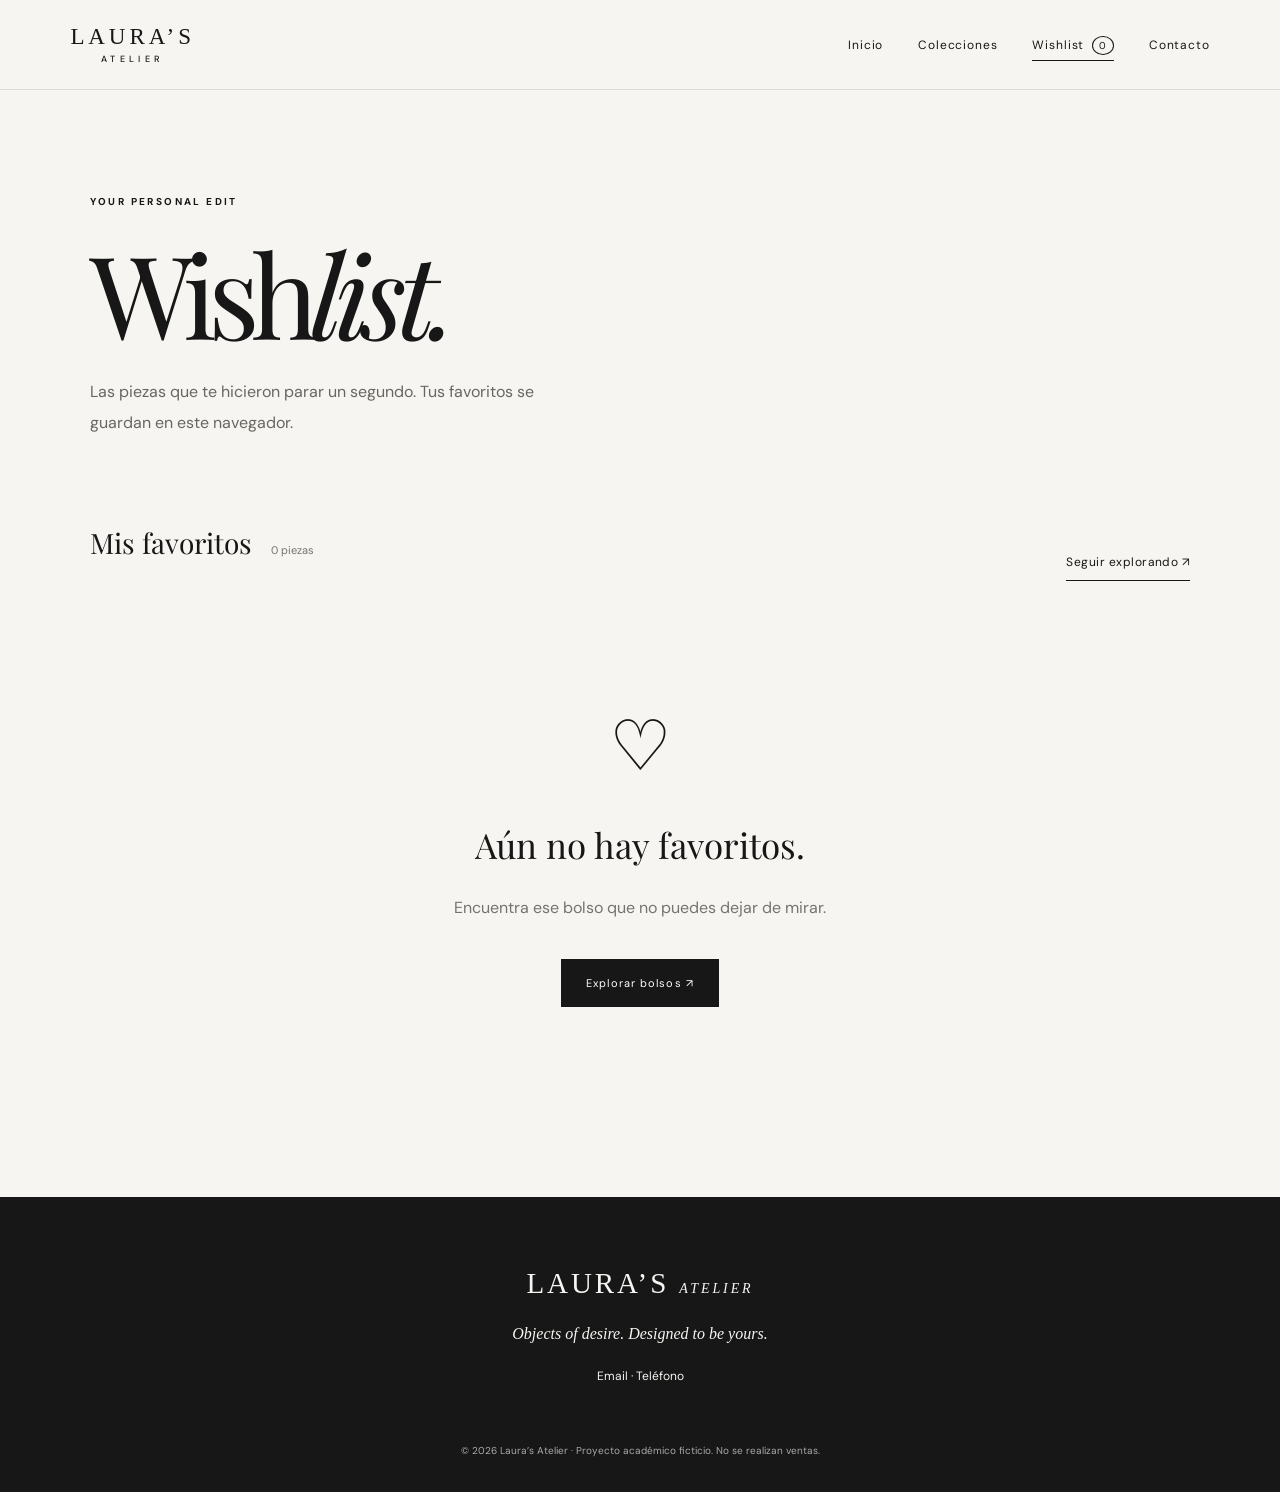
<file: wishlist.html>
<!doctype html><html lang="es"><head><meta charset="utf-8"><meta name="viewport" content="width=device-width, initial-scale=1"><meta name="theme-color" content="#f7f5f1"><meta name="description" content="Laura’s Atelier, una experiencia editorial de bolsos y colecciones de diseño. Proyecto académico ficticio."><title>Wishlist | Laura’s Atelier</title><link rel="preconnect" href="https://images.unsplash.com"><link rel="stylesheet" href="style.css"></head><body data-page="wishlist"><header class="site-header"><a class="brand" href="index.html" aria-label="Laura's Atelier inicio"><span>LAURA’S</span><small>ATELIER</small></a><nav class="nav" aria-label="Navegación principal"><a href="index.html" data-nav="inicio">Inicio</a><a href="servicios.html" data-nav="coleccion">Colecciones</a><a href="wishlist.html" data-nav="wishlist">Wishlist <span class="wish-count" aria-live="polite">0</span></a><a href="contacto.html" data-nav="contacto">Contacto</a></nav><button class="menu-toggle" type="button" aria-label="Abrir menú" aria-expanded="false">☰</button></header><main><section class="page-intro small-intro"><p class="eyebrow">YOUR PERSONAL EDIT</p><h1>Wish<em>list.</em></h1><p>Las piezas que te hicieron parar un segundo. Tus favoritos se guardan en este navegador.</p></section><section class="shop-area"><div class="shop-top"><h2>Mis favoritos <span id="product-count"></span></h2><a class="text-link" href="servicios.html">Seguir explorando ↗</a></div><div id="product-grid" class="product-grid"></div><div id="empty-wishlist" class="empty-state" hidden><span>♡</span><h2>Aún no hay favoritos.</h2><p>Encuentra ese bolso que no puedes dejar de mirar.</p><a class="dark-button" href="servicios.html">Explorar bolsos ↗</a></div></section></main><footer class="footer"><div class="footer-brand">LAURA’S <em>ATELIER</em></div><div>Objects of desire. Designed to be yours.</div><div><a href="mailto:lauraquesadaa107@gmail.com">Email</a> · <a href="tel:+34635621985">Teléfono</a></div><small>© 2026 Laura’s Atelier · Proyecto académico ficticio. No se realizan ventas.</small></footer><script src="products.js"></script><script src="script.js"></script></body></html>
</file>
<file: style.css>
@import url('https://fonts.googleapis.com/css2?family=DM+Sans:wght@400;500;600;700&family=Playfair+Display:ital,wght@0,400;0,500;1,400;1,500&display=swap');
:root{--paper:#f7f5f1;--ink:#171717;--muted:#76736f;--line:#dcd9d3;--white:#fff}*{box-sizing:border-box}html{scroll-behavior:smooth}body{margin:0;background:var(--paper);color:var(--ink);font-family:'DM Sans',Arial,sans-serif}a{color:inherit;text-decoration:none}button{font:inherit;cursor:pointer}img{display:block;width:100%;height:100%;object-fit:cover}.site-header{height:90px;padding:0 5.5%;display:flex;align-items:center;justify-content:space-between;border-bottom:1px solid var(--line);position:relative;z-index:30;background:var(--paper)}.brand{text-align:center;line-height:1;display:flex;flex-direction:column;gap:5px;letter-spacing:.17em;font-family:Georgia,serif;font-size:23px}.brand small{font:500 9px 'DM Sans',sans-serif;letter-spacing:.48em}.nav{display:flex;gap:35px;align-items:center}.nav a{font-size:12px;letter-spacing:.07em;position:relative}.nav a.active:after,.nav a:hover:after{content:'';position:absolute;bottom:-8px;left:0;right:0;height:1px;background:var(--ink)}.wish-count{border:1px solid var(--ink);border-radius:50%;padding:2px 6px;font-size:10px;margin-left:4px}.menu-toggle{display:none;background:none;border:0;font-size:24px}.hero{min-height:690px;display:grid;grid-template-columns:48% 52%;position:relative;overflow:hidden}.hero-copy{padding:125px 8% 120px 11.5%;position:relative;z-index:2}.eyebrow{font-size:10px;letter-spacing:.24em;font-weight:700}.hero h1,.page-intro h1,.contact-copy h1{font:400 clamp(75px,9vw,150px)/.95 'Playfair Display',Georgia,serif;letter-spacing:-.07em;margin:36px 0}.hero h1 em,.page-intro h1 em,.contact-copy h1 em,.statement em,.feature-text em,.section-head em{font-weight:400}.hero-copy>p:not(.eyebrow){font-size:15px;line-height:1.8;color:#5c5a56;max-width:330px}.text-link{display:inline-block;border-bottom:1px solid var(--ink);padding:10px 0;font-size:12px;letter-spacing:.04em;margin-top:20px}.hero-art{background:#e9e6df;position:relative;display:flex;align-items:center;justify-content:center;min-height:620px;overflow:hidden}.halo{width:470px;height:470px;border-radius:50%;background:#f1eee8;position:absolute;top:13%;left:50%;transform:translateX(-50%)}.bag-wrap{position:relative;width:350px;height:400px;animation:bagAppear 1.2s ease both}.bag-handle{position:absolute;left:94px;top:5px;width:165px;height:175px;border:19px solid #242322;border-bottom:0;border-radius:100px 100px 0 0;z-index:1}.bag-body{position:absolute;top:115px;left:20px;width:315px;height:255px;background:linear-gradient(120deg,#353332,#111 75%);border-radius:24px 24px 40px 40px;box-shadow:25px 34px 45px #0003;z-index:2;transform:perspective(500px) rotateY(-7deg)}.bag-seam{position:absolute;inset:14px;border:1px solid #ffffff24;border-radius:16px 16px 30px 30px}.bag-emblem{position:absolute;top:46%;left:45%;font:22px Georgia,serif;letter-spacing:.06em;color:#d5c7ac}.tag-string{position:absolute;width:2px;height:112px;background:#aaa29a;left:281px;top:125px;z-index:4;transform:rotate(-22deg);transform-origin:top}.bag-tag{position:absolute;z-index:5;left:260px;top:214px;width:110px;height:150px;background:#fffdfa;box-shadow:5px 8px 20px #0002;display:flex;flex-direction:column;justify-content:center;align-items:center;transform-origin:17px 12px;animation:tagReveal 1.5s .5s cubic-bezier(.2,.7,.2,1) both,tagSway 4s 2s ease-in-out infinite alternate}.tag-hole{position:absolute;top:11px;left:14px;width:9px;height:9px;border:1px solid #b5aea2;border-radius:50%}.tag-monogram{font:italic 39px 'Playfair Display',serif}.tag-caption{font-size:7px;letter-spacing:.13em;margin-top:8px}.hero-art-note{position:absolute;bottom:35px;font:italic 13px Georgia,serif;color:#6e6a64}.hero-index{position:absolute;bottom:25px;left:5.5%;font-size:10px;letter-spacing:.2em}@keyframes bagAppear{from{opacity:0;transform:translateY(90px) scale(.9)}to{opacity:1;transform:translateY(0) scale(1)}}@keyframes tagReveal{from{opacity:0;transform:translate(-75px,-90px) rotate(-85deg) scale(.5)}to{opacity:1;transform:translate(0,0) rotate(9deg) scale(1)}}@keyframes tagSway{from{transform:rotate(9deg)}to{transform:rotate(3deg)}}.statement{text-align:center;padding:120px 20px}.statement>span{font-size:10px;letter-spacing:.23em}.statement h2,.section-head h2{font:400 clamp(34px,4vw,60px)/1.3 'Playfair Display',serif;margin:25px auto}.home-feature{display:grid;grid-template-columns:1fr 1fr;min-height:590px;background:#eae7e1}.feature-image{height:590px}.feature-text{display:flex;flex-direction:column;align-items:flex-start;justify-content:center;padding:9% 14%}.feature-text h2{font:400 clamp(56px,6vw,94px)/1 'Playfair Display',serif;margin:25px 0}.feature-text>p:not(.eyebrow){max-width:350px;line-height:1.9;color:#605d58}.dark-button{background:#171717;color:#fff;display:inline-block;padding:17px 25px;font-size:11px;letter-spacing:.1em;margin-top:25px}.dark-button:hover{background:#444}.collection-teasers{padding:100px 7% 120px}.section-head{text-align:center;margin-bottom:55px}.teaser-grid{display:grid;grid-template-columns:1fr 1fr;gap:0 55px}.teaser-grid a{display:flex;justify-content:space-between;align-items:center;border-bottom:1px solid var(--line);padding:28px 0}.teaser-grid a strong{font:400 25px 'Playfair Display',serif}.teaser-grid a span{font-size:12px}.page-intro{padding:95px 7% 85px;max-width:1000px}.page-intro h1{margin:30px 0}.page-intro>p:last-child{max-width:450px;line-height:1.9;color:#696661}.small-intro{padding-bottom:50px}.shop-area{padding:20px 7% 110px}.shop-top{display:flex;justify-content:space-between;align-items:flex-start;gap:20px;margin-bottom:40px;flex-wrap:wrap}.shop-top h2{font:400 28px 'Playfair Display',serif;margin:0}.shop-top h2 span{font:11px 'DM Sans',sans-serif;color:var(--muted);margin-left:12px}.filters{display:flex;gap:8px;flex-wrap:wrap}.filters button{background:transparent;border:1px solid #cbc7c0;padding:11px 13px;font-size:11px}.filters button.active,.filters button:hover{background:#171717;color:#fff;border-color:#171717}.product-grid{display:grid;grid-template-columns:repeat(3,minmax(0,1fr));gap:48px 22px}.product-card{min-width:0}.product-image{position:relative;aspect-ratio:3/3.8;background:#e6e2db;overflow:hidden}.product-image img{transition:transform .5s ease}.product-card:hover img{transform:scale(1.05)}.heart{position:absolute;top:16px;right:16px;width:42px;height:42px;border-radius:50%;border:0;background:#fffef0ed;color:#171717;font-size:25px;display:grid;place-items:center}.heart.saved{background:#171717;color:white}.product-meta{display:flex;justify-content:space-between;gap:12px;margin-top:17px}.product-name{font:400 25px 'Playfair Display',serif}.product-price{font-size:13px}.product-collection{font-size:10px;letter-spacing:.15em;color:#777;margin-top:7px;text-transform:uppercase}.empty-state{text-align:center;padding:80px 10px}.empty-state>span{font-size:70px}.empty-state h2{font:400 35px 'Playfair Display',serif}.empty-state p{color:var(--muted)}.contact-layout{display:grid;grid-template-columns:1fr 1fr;min-height:750px}.contact-photo{min-height:650px}.contact-copy{padding:110px 11%}.contact-copy h1{font-size:clamp(85px,9vw,145px)}.contact-copy>p{max-width:360px;line-height:1.9;color:#65615d;margin-bottom:55px}.contact-detail{border-top:1px solid var(--line);padding:22px 0}.contact-detail>span{display:block;font-size:10px;letter-spacing:.18em;color:#777;margin-bottom:12px}.contact-detail>a{font-size:clamp(14px,1.6vw,20px);overflow-wrap:anywhere}.contact-detail p{font-size:13px;line-height:1.8;color:#6a6762}.footer{background:#171717;color:#f7f5f1;padding:70px 7% 35px;display:flex;gap:25px;flex-direction:column;align-items:center;text-align:center}.footer-brand{font:29px Georgia,serif;letter-spacing:.1em}.footer-brand em{font-size:14px}.footer>div:nth-child(2){font:italic 16px Georgia,serif}.footer>div:nth-child(3){font-size:12px}.footer small{font-size:10px;color:#aaa;margin-top:35px}.toast{position:fixed;bottom:25px;right:25px;background:#171717;color:white;padding:14px 20px;font-size:12px;z-index:50;box-shadow:0 8px 25px #0003}@media(max-width:850px){.site-header{height:75px;padding:0 5%}.menu-toggle{display:block}.nav{display:none;position:absolute;top:75px;left:0;right:0;background:var(--paper);padding:30px 6%;flex-direction:column;align-items:flex-start;border-bottom:1px solid var(--line);gap:25px}.nav.open{display:flex}.hero{grid-template-columns:1fr}.hero-copy{padding:80px 8% 60px}.hero h1{font-size:clamp(76px,13vw,130px)}.hero-art{min-height:560px}.hero-index{display:none}.home-feature{grid-template-columns:1fr}.feature-image{height:460px}.feature-text{padding:70px 8%}.product-grid{grid-template-columns:repeat(2,minmax(0,1fr))}.contact-layout{grid-template-columns:1fr}.contact-photo{min-height:450px;height:450px}.contact-copy{padding:75px 8%}.page-intro{padding:75px 7%}.teaser-grid{grid-template-columns:1fr}}@media(max-width:520px){.hero-art{min-height:480px}.halo{width:350px;height:350px}.bag-wrap{transform:scale(.78)!important;animation:bagAppearMobile 1.2s ease both}.hero-art-note{bottom:18px}.product-grid{grid-template-columns:repeat(2,minmax(0,1fr));gap:30px 12px}.product-image{aspect-ratio:3/4}.heart{width:34px;height:34px;top:10px;right:10px;font-size:22px}.product-name{font-size:20px}.product-price{font-size:11px}.product-collection{font-size:9px}.shop-area{padding:15px 5% 75px}.filters button{font-size:10px;padding:9px}.statement{padding:80px 15px}.collection-teasers{padding:75px 7%}.contact-copy h1{font-size:90px}@keyframes bagAppearMobile{from{opacity:0;transform:translateY(80px) scale(.7)}to{opacity:1;transform:translateY(0) scale(.78)}}}@media(prefers-reduced-motion:reduce){*,*:before,*:after{animation:none!important;transition:none!important;scroll-behavior:auto!important}}
</file>
